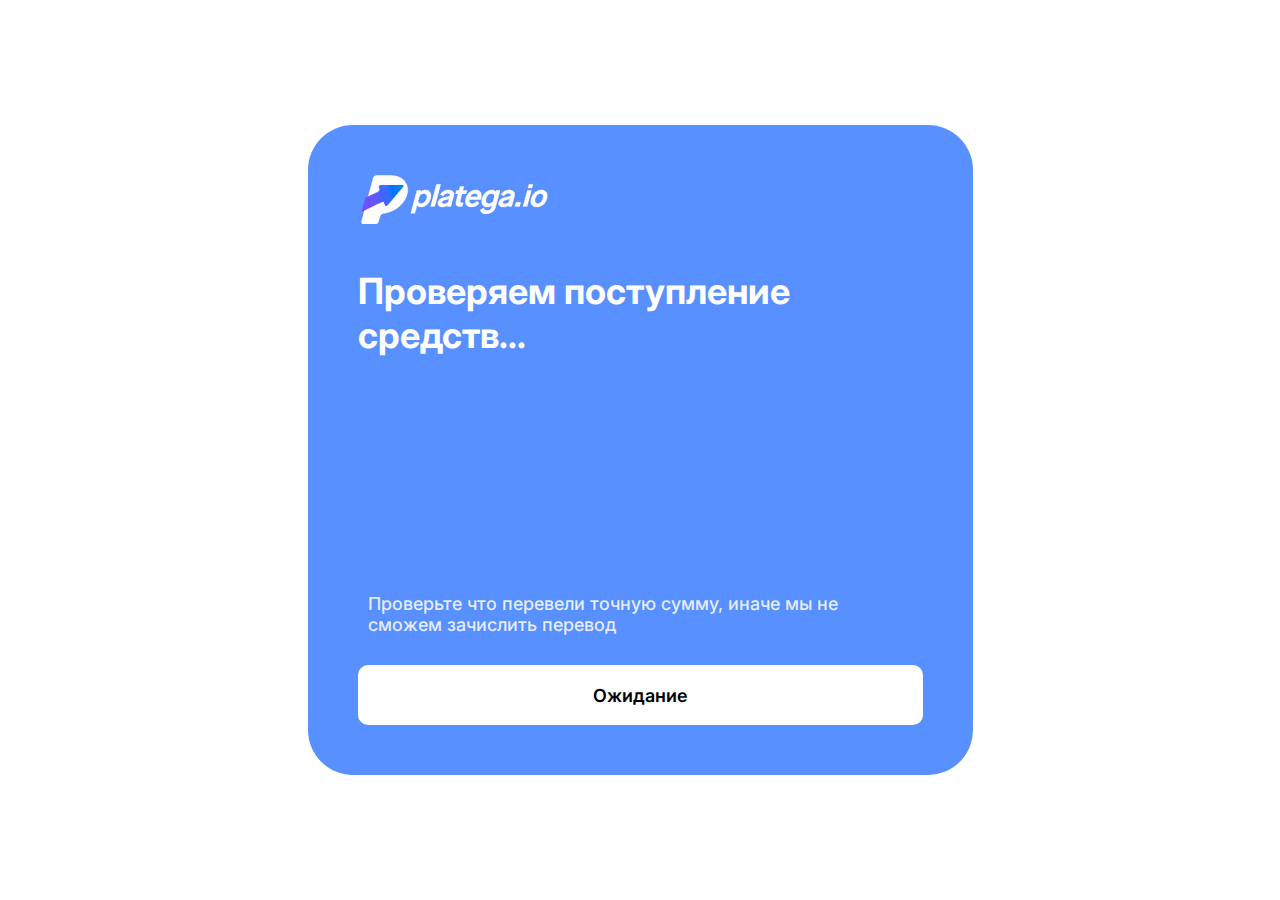
<file: wait.html>
<!DOCTYPE html>
<html lang="en">
<head>
    <meta charset="UTF-8">
    <meta name="viewport" content="width=device-width, initial-scale=1.0">
    <title>Plategia Pay - Wait</title>
    <link rel="stylesheet" href="style.css">
</head>
<body>
    <div class="wrapper wait">
        <div class="header">
            <img class="logo" src="source/logo.png" alt="platega.io">
        </div>
        <h1 id="h1_status">Проверяем поступление средств...</h1>
        <div class="footer">
            <div class="text-wrapper">Проверьте что перевели точную сумму, иначе мы не сможем зачислить перевод</div>
            <button class="submit" id="btn_status">Ожидание</button>
        </div>
    </div>
    <script>
        async function main(){
            let status = "PENDING"
            while (status = "PENDING"){               
                if (status == "CONFIRMED"){
                    document.getElementById("h1_status").innerHTML = "Успешно подтверждено"
                    document.getElementById("btn_status").innerHTML = "Вернуться к заказу"
                    console.log(status)
                    break
                }
                if(status == "CANCEL"){
                    document.getElementById("h1_status").innerHTML = "Оплата отменена"
                    document.getElementById("btn_status").innerHTML = "Вернуться к заказу"
                    console.log("CANCEL")
                    break
                }
                if(status == "PAID"){
                    document.getElementById("h1_status").innerHTML = "Успешно оплачено"
                    document.getElementById("btn_status").innerHTML = "Вернуться к заказу"
                    console.log("PAID")
                    break
                }

                console.log(status)
                resp = await fetch("http://185.18.52.13/api/transaction/{id}") 
                data = await resp.json()
                status = data["transaction"]["status"]
            }
        }
        main()
    </script>
</body>
</html>
</file>
<file: style.css>
@import url('https://fonts.googleapis.com/css2?family=Inter:ital,opsz,wght@0,14..32,100..900;1,14..32,100..900&display=swap');
&{
    font-family: Inter;
}
h1{
    color: white;
    font-size: 36px;
    margin: 0;
}
body{
    display: flex;
    justify-content: center;
    align-items: center;

    width: 100%;
    height: 100vh;

    padding: 0;
    margin: 0;
}
.wrapper{
    background-color: #5990FF;
    display: flex;
    flex-direction: column;
    gap: 45px;

    padding: 50px;
    max-width: 565px;
    height: 730px;
    border-radius: 45px;
}
.wrapper.wait{
    max-height: 550px;
}
.header{
    display: flex;
    width: 100%;
    justify-content: space-between;
}
.middle{
    display: flex;
    flex-direction: column;
    gap: 25px;
}
.block-wrapper{
    display: flex;
    flex-wrap: wrap;
    flex-direction: column;
    gap: 15px;
}
.two{
    flex-direction: row;
}
.block{
    display: flex;
    justify-content: left;
    align-items: center;
    align-self: stretch;
    gap: 15px;

    flex: 1 0 0;
    height: 70px;
    padding: 0px 5px 0px 25px;

    background: rgba(255, 255, 255, 0.85);
    border-radius: 15px;

    color: #000;

    
    font-size: 22px;
    font-style: normal;
    font-weight: 500;
    line-height: normal;
}
.sber{
    padding: 0px 25px 0px 15px;
}
.ruble{
    justify-content: space-between;
}
.ruble-nocopy{
    display: flex;
    flex-direction: row;
    gap: 15px;
}
.copy-btn{
    cursor: copy;
}
.number{
    padding: 5px 5px 5px 20px;
    justify-content: space-between;
}
.timer{
    display: flex;
    height: 49px;
    justify-content: center;
    align-items: center;
    gap: 15px;

    padding: 0 18px;

    background: rgba(255, 255, 255, 0.85);
    font-size: 18px;
    flex: none;
}

button{
    display: flex;
    align-items: center;
    justify-content: center;

    height: 60px;
    width: 60px;

    background-color: transparent;
    border: none;
    border-radius: 10px;
}
button:hover{
    transition: 0.2s;
    background-color: rgba(255, 255, 255, 0.85);
}

.footer{
    display: flex;
    flex-direction: column;
    gap: 30px;

    height: 100%;
    justify-content: flex-end;
}
.text-wrapper{
    padding: 0 10px;

    color: rgba(255, 255, 255, 0.85);
    font-family: Inter;
    font-size: 18px;
    font-style: normal;
    font-weight: 500;
    line-height: normal;
}
.submit{
    width: 100%;
    background-color: white;
    color: black;

    font-family: Inter;
    font-size: 18px;
    font-style: normal;
    font-weight: 600;
    line-height: normal;
    text-align: center;
    cursor: pointer;
}
.logo{
    object-fit: contain;
}
</file>
